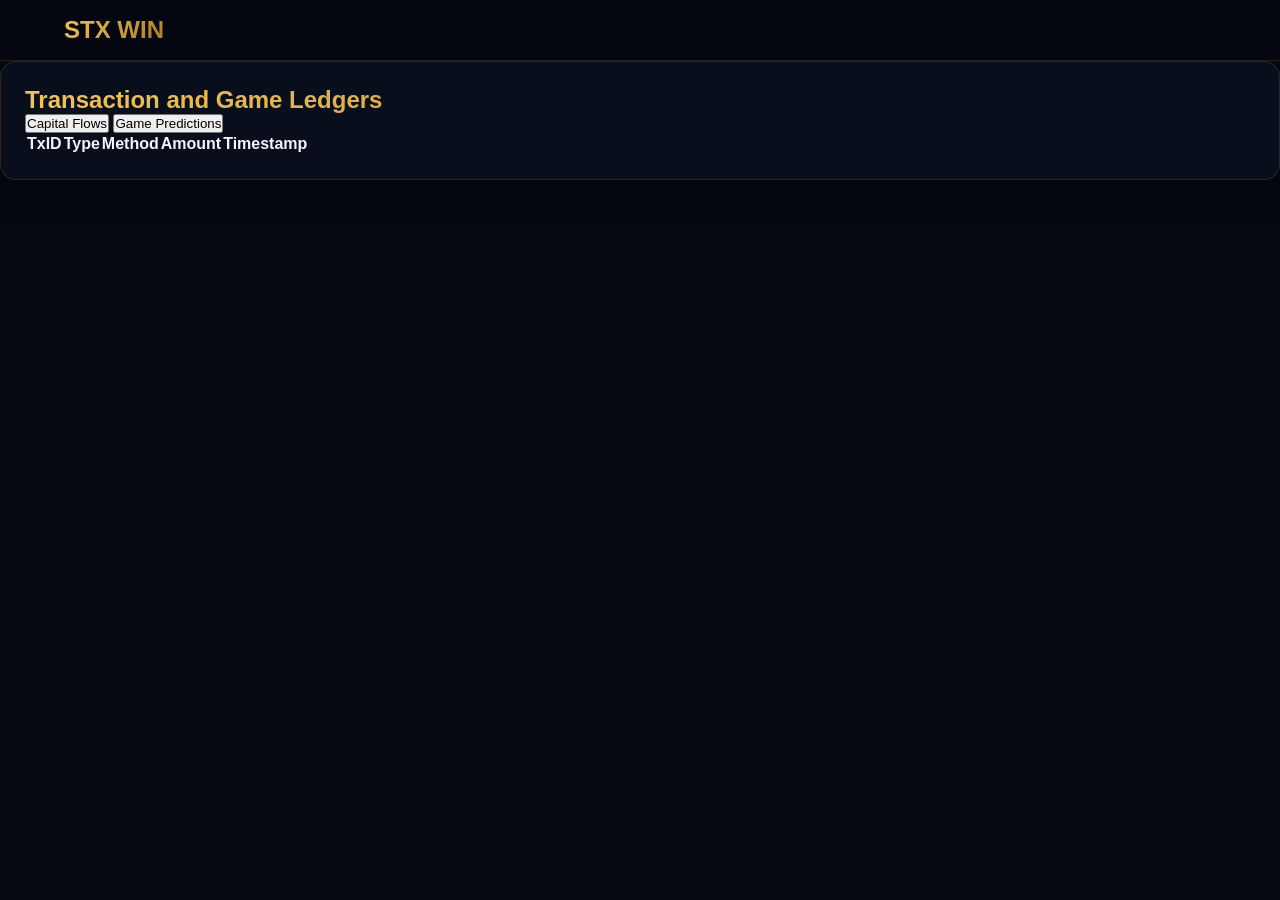
<file: history.html>
<!DOCTYPE html>
<html lang="en">
<head>
    <meta charset="UTF-8">
    <meta name="viewport" content="width=device-width, initial-scale=1.0">
    <title>STX WIN - Luxury Ledger</title>
    <link rel="stylesheet" href="css/theme.css">
    <link rel="stylesheet" href="css/style.css">
    <link rel="stylesheet" href="css/wallet.css">
    <link rel="stylesheet" href="css/responsive.css">
    <link rel="stylesheet" href="https://cdnjs.cloudflare.com/ajax/libs/font-awesome/6.4.0/css/all.min.css">
</head>
<body class="dark-theme">
    <header class="main-header glass-effect">
        <a href="index.html" class="logo gold-gradient-text">STX WIN</a>
    </header>

    <main class="content-wrapper">
        <section class="glass-card">
            <h2 class="gold-gradient-text">Transaction and Game Ledgers</h2>
            <div class="ledger-tabs">
                <button class="ledger-tab active" data-type="transactions">Capital Flows</button>
                <button class="ledger-tab" data-type="bets">Game Predictions</button>
            </div>
            <div class="history-table-container">
                <table class="results-table">
                    <thead id="history-header">
                        <!-- Head content swapped via dynamic render -->
                    </thead>
                    <tbody id="history-body">
                        <!-- Dynamic lines -->
                    </tbody>
                </table>
            </div>
        </section>
    </main>

    <script src="js/config.js"></script>
    <script src="js/storage.js"></script>
    <script src="js/utils.js"></script>
    <script src="js/history.js"></script>
</body>
</html>
</file>
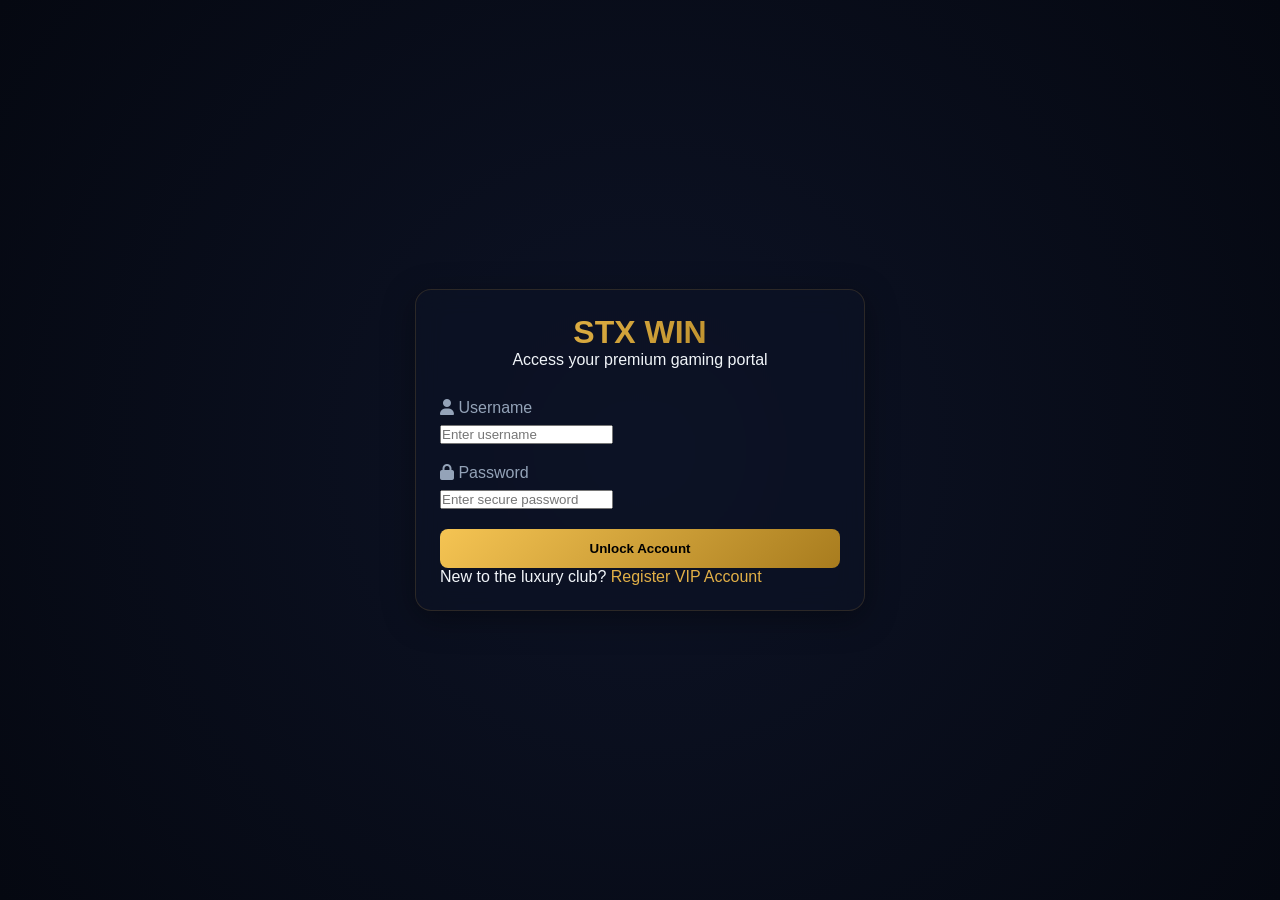
<file: login.html>
<!DOCTYPE html>
<html lang="en">
<head>
    <meta charset="UTF-8">
    <meta name="viewport" content="width=device-width, initial-scale=1.0">
    <title>STX WIN - Luxury Portal Access</title>
    <link rel="stylesheet" href="css/theme.css">
    <link rel="stylesheet" href="css/style.css">
    <link rel="stylesheet" href="css/auth.css">
    <link rel="stylesheet" href="css/responsive.css">
    <link rel="stylesheet" href="https://cdnjs.cloudflare.com/ajax/libs/font-awesome/6.4.0/css/all.min.css">
</head>
<body class="auth-body">
    <div class="auth-container glass-card">
        <div class="auth-header">
            <h1 class="gold-gradient-text">STX WIN</h1>
            <p>Access your premium gaming portal</p>
        </div>
        <form id="login-form" class="auth-form">
            <div class="form-group">
                <label for="username"><i class="fas fa-user"></i> Username</label>
                <input type="text" id="username" placeholder="Enter username" required>
            </div>
            <div class="form-group">
                <label for="password"><i class="fas fa-lock"></i> Password</label>
                <input type="password" id="password" placeholder="Enter secure password" required>
            </div>
            <button type="submit" class="btn btn-gold btn-full">Unlock Account</button>
        </form>
        <div class="auth-footer">
            <p>New to the luxury club? <a href="signup.html" class="gold-link">Register VIP Account</a></p>
        </div>
    </div>
    <div id="toast-container" class="toast-container"></div>
    
    <script src="js/config.js"></script>
    <script src="js/storage.js"></script>
    <script src="js/utils.js"></script>
    <script src="js/notification.js"></script>
    <script src="js/auth.js"></script>
</body>
</html>
</file>
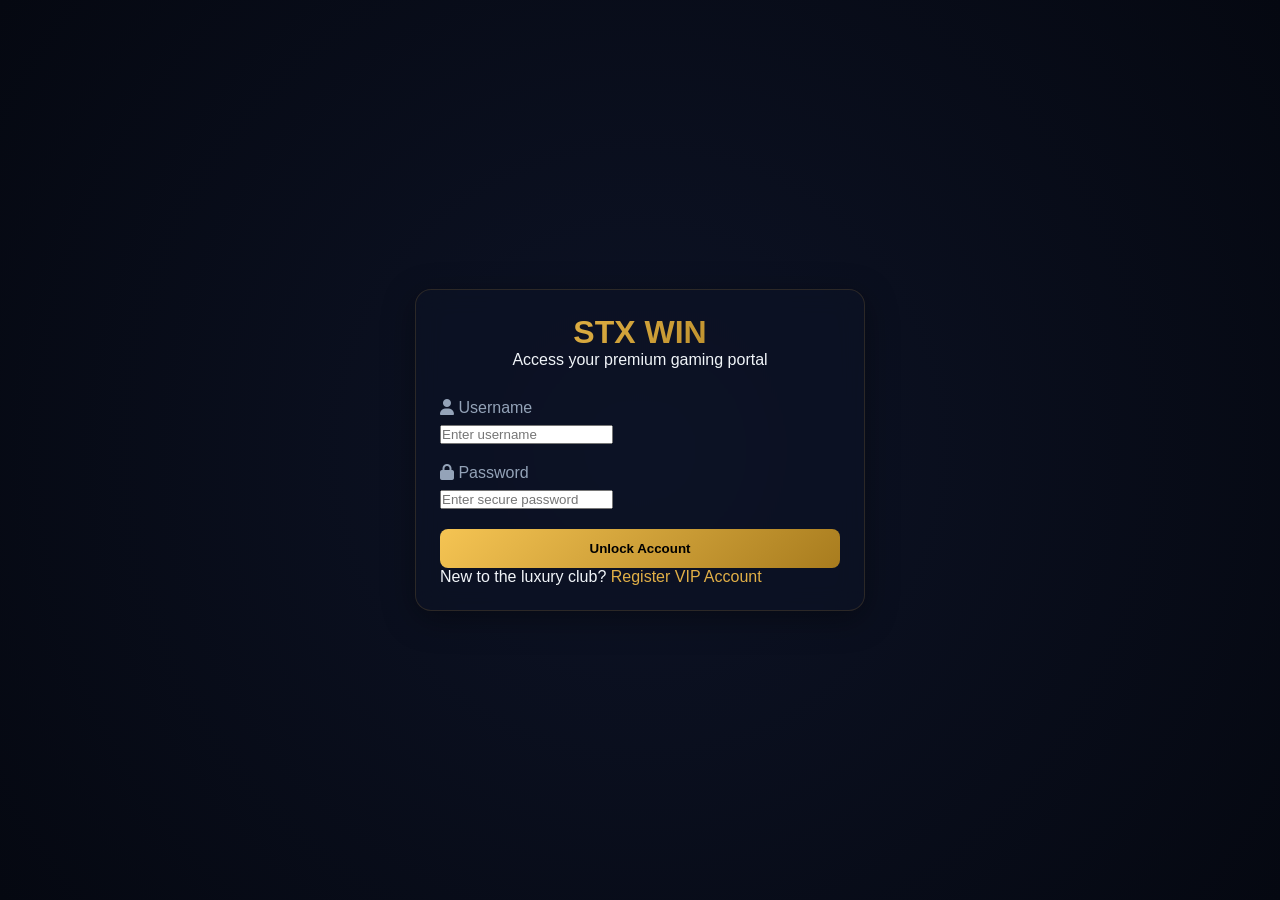
<file: profile.html>
<!DOCTYPE html>
<html lang="en">
<head>
    <meta charset="UTF-8">
    <meta name="viewport" content="width=device-width, initial-scale=1.0">
    <title>STX WIN - VIP Profile</title>
    <link rel="stylesheet" href="css/theme.css">
    <link rel="stylesheet" href="css/style.css">
    <link rel="stylesheet" href="css/responsive.css">
    <link rel="stylesheet" href="https://cdnjs.cloudflare.com/ajax/libs/font-awesome/6.4.0/css/all.min.css">
</head>
<body class="dark-theme">
    <header class="main-header glass-effect">
        <a href="index.html" class="logo gold-gradient-text">STX WIN</a>
    </header>

    <main class="content-wrapper small-wrapper">
        <section class="glass-card profile-card">
            <div class="profile-header text-center">
                <i class="fas fa-crown gold-icon huge-icon"></i>
                <h2 id="profile-username" class="gold-gradient-text">Premium Member</h2>
                <span class="badge gold-badge">VIP Level 5</span>
            </div>
            <hr class="gold-line">
            <form id="profile-form">
                <div class="form-group">
                    <label>Email ID</label>
                    <input type="email" id="profile-email" class="form-control" readonly>
                </div>
                <div class="form-group">
                    <label>Update Password</label>
                    <input type="password" id="profile-new-pass" placeholder="Enter fresh security key" class="form-control">
                </div>
                <button type="submit" class="btn btn-gold btn-full">Save Profile Securely</button>
            </form>
            <button id="logout-btn" class="btn btn-outline-gold btn-full mt-3">Exit Premium Lounge</button>
        </section>
    </main>

    <div id="toast-container" class="toast-container"></div>

    <script src="js/config.js"></script>
    <script src="js/storage.js"></script>
    <script src="js/utils.js"></script>
    <script src="js/notification.js"></script>
    <script src="js/profile.js"></script>
</body>
</html>
</file>
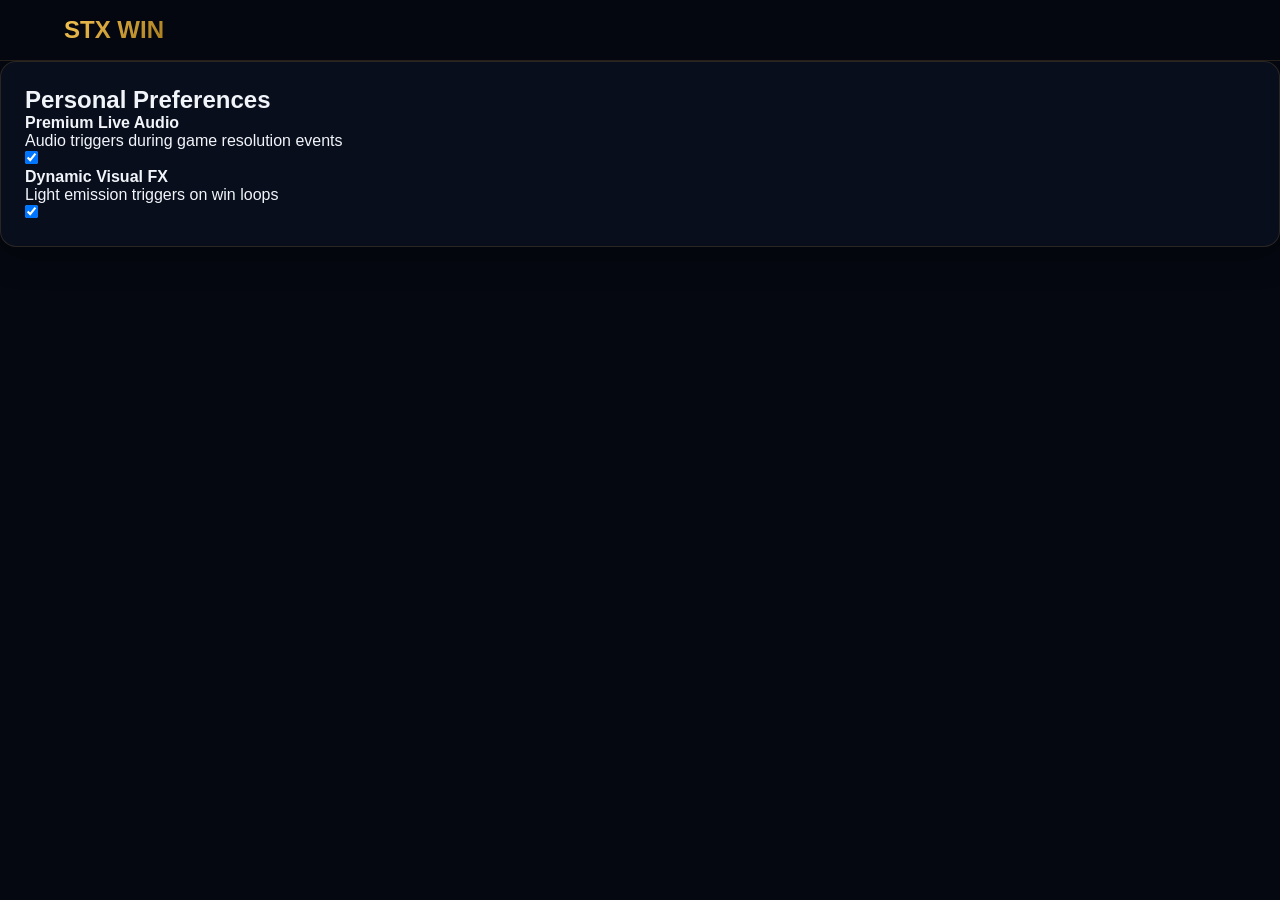
<file: settings.html>
<!DOCTYPE html>
<html lang="en">
<head>
    <meta charset="UTF-8">
    <meta name="viewport" content="width=device-width, initial-scale=1.0">
    <title>STX WIN - Settings Center</title>
    <link rel="stylesheet" href="css/theme.css">
    <link rel="stylesheet" href="css/style.css">
    <link rel="stylesheet" href="css/responsive.css">
    <link rel="stylesheet" href="https://cdnjs.cloudflare.com/ajax/libs/font-awesome/6.4.0/css/all.min.css">
</head>
<body class="dark-theme">
    <header class="main-header glass-effect">
        <a href="index.html" class="logo gold-gradient-text">STX WIN</a>
    </header>

    <main class="content-wrapper small-wrapper">
        <section class="glass-card">
            <h2>Personal Preferences</h2>
            <div class="settings-list">
                <div class="settings-item flex-between">
                    <div>
                        <h4>Premium Live Audio</h4>
                        <p class="small-text">Audio triggers during game resolution events</p>
                    </div>
                    <input type="checkbox" id="settings-sound" checked>
                </div>
                <div class="settings-item flex-between">
                    <div>
                        <h4>Dynamic Visual FX</h4>
                        <p class="small-text">Light emission triggers on win loops</p>
                    </div>
                    <input type="checkbox" id="settings-fx" checked>
                </div>
            </div>
        </section>
    </main>

    <script src="js/config.js"></script>
    <script src="js/storage.js"></script>
    <script src="js/settings.js"></script>
</body>
</html>
</file>
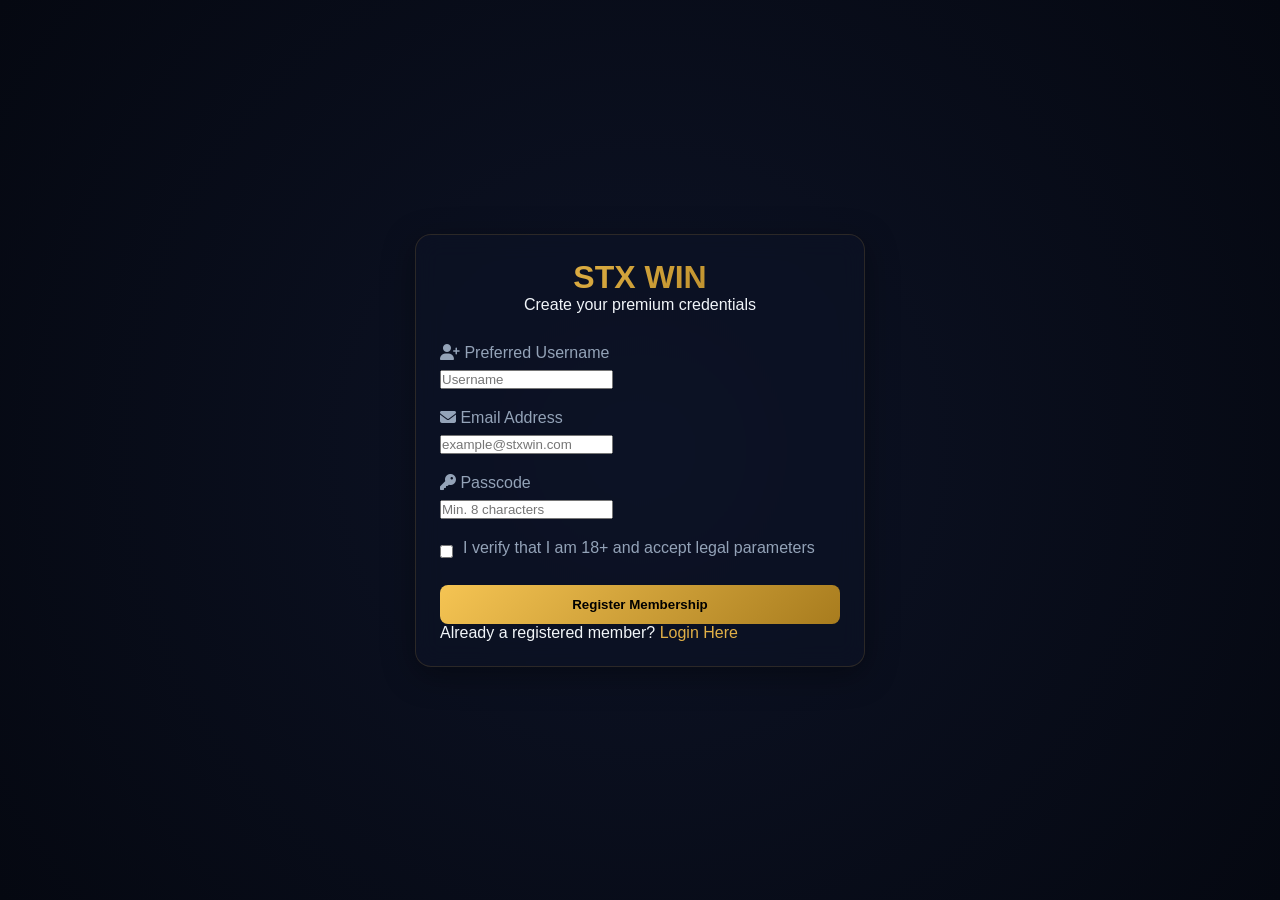
<file: signup.html>
<!DOCTYPE html>
<html lang="en">
<head>
    <meta charset="UTF-8">
    <meta name="viewport" content="width=device-width, initial-scale=1.0">
    <title>STX WIN - Initiate VIP Membership</title>
    <link rel="stylesheet" href="css/theme.css">
    <link rel="stylesheet" href="css/style.css">
    <link rel="stylesheet" href="css/auth.css">
    <link rel="stylesheet" href="css/responsive.css">
    <link rel="stylesheet" href="https://cdnjs.cloudflare.com/ajax/libs/font-awesome/6.4.0/css/all.min.css">
</head>
<body class="auth-body">
    <div class="auth-container glass-card">
        <div class="auth-header">
            <h1 class="gold-gradient-text">STX WIN</h1>
            <p>Create your premium credentials</p>
        </div>
        <form id="signup-form" class="auth-form">
            <div class="form-group">
                <label for="reg-username"><i class="fas fa-user-plus"></i> Preferred Username</label>
                <input type="text" id="reg-username" placeholder="Username" required>
            </div>
            <div class="form-group">
                <label for="reg-email"><i class="fas fa-envelope"></i> Email Address</label>
                <input type="email" id="reg-email" placeholder="example@stxwin.com" required>
            </div>
            <div class="form-group">
                <label for="reg-password"><i class="fas fa-key"></i> Passcode</label>
                <input type="password" id="reg-password" placeholder="Min. 8 characters" required>
            </div>
            <div class="form-group flex-row">
                <input type="checkbox" id="terms" required>
                <label for="terms" class="small-text text-light">I verify that I am 18+ and accept legal parameters</label>
            </div>
            <button type="submit" class="btn btn-gold btn-full">Register Membership</button>
        </form>
        <div class="auth-footer">
            <p>Already a registered member? <a href="login.html" class="gold-link">Login Here</a></p>
        </div>
    </div>
    <div id="toast-container" class="toast-container"></div>

    <script src="js/config.js"></script>
    <script src="js/storage.js"></script>
    <script src="js/utils.js"></script>
    <script src="js/notification.js"></script>
    <script src="js/auth.js"></script>
</body>
</html>
</file>
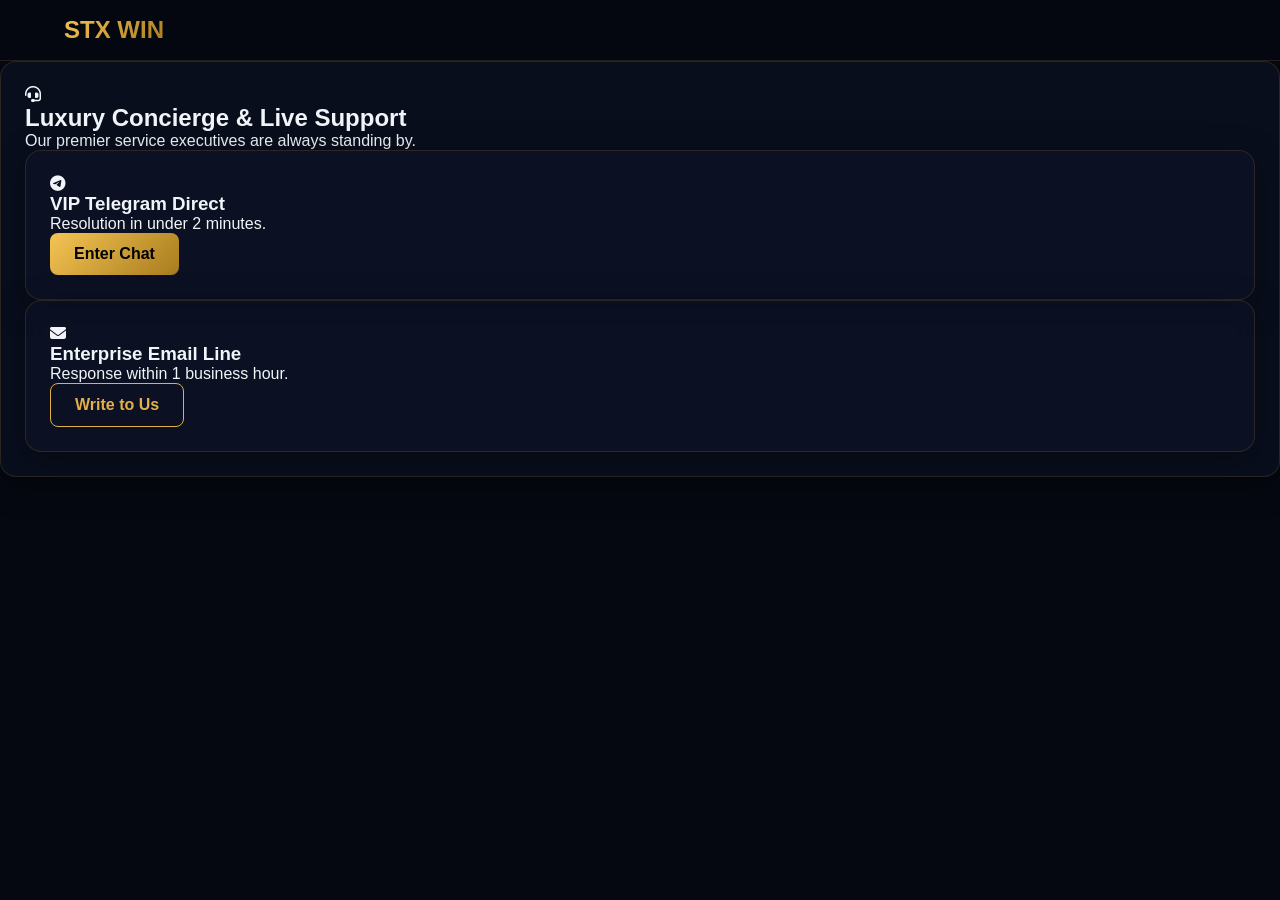
<file: support.html>
<!DOCTYPE html>
<html lang="en">
<head>
    <meta charset="UTF-8">
    <meta name="viewport" content="width=device-width, initial-scale=1.0">
    <title>STX WIN - Premium Support Lounge</title>
    <link rel="stylesheet" href="css/theme.css">
    <link rel="stylesheet" href="css/style.css">
    <link rel="stylesheet" href="css/responsive.css">
    <link rel="stylesheet" href="https://cdnjs.cloudflare.com/ajax/libs/font-awesome/6.4.0/css/all.min.css">
</head>
<body class="dark-theme">
    <header class="main-header glass-effect">
        <a href="index.html" class="logo gold-gradient-text">STX WIN</a>
    </header>

    <main class="content-wrapper">
        <section class="glass-card text-center support-wrapper">
            <i class="fas fa-headset gold-icon huge-icon"></i>
            <h2>Luxury Concierge & Live Support</h2>
            <p>Our premier service executives are always standing by.</p>
            <div class="support-channels mt-4">
                <div class="channel-card glass-card">
                    <i class="fab fa-telegram font-gold"></i>
                    <h3>VIP Telegram Direct</h3>
                    <p>Resolution in under 2 minutes.</p>
                    <a href="#" class="btn btn-gold btn-sm">Enter Chat</a>
                </div>
                <div class="channel-card glass-card">
                    <i class="fas fa-envelope font-gold"></i>
                    <h3>Enterprise Email Line</h3>
                    <p>Response within 1 business hour.</p>
                    <a href="email-proxyusersayem.com" class="btn btn-outline-gold btn-sm">Write to Us</a>
                </div>
            </div>
        </section>
    </main>
</body>
</html>
</file>
<file: css/theme.css>
:root {
    --bg-dark-base: #050811;
    --bg-dark-card: rgba(13, 19, 38, 0.65);
    --bg-dark-header: rgba(5, 8, 17, 0.85);
    --gold-primary: #e2b047;
    --gold-gradient: linear-gradient(135deg, #f5c453 0%, #a87c1e 100%);
    --text-light: #f1f5f9;
    --text-muted: #94a3b8;
    --system-green: #10b981;
    --system-red: #ef4444;
    --system-violet: #8b5cf6;
    --transition-smooth: all 0.3s cubic-bezier(0.4, 0, 0.2, 1);
    --glass-border: rgba(226, 176, 71, 0.15);
    --glass-shadow: 0 8px 32px 0 rgba(0, 0, 0, 0.37);
}
</file>
<file: css/style.css>
* {
    box-sizing: border-box;
    margin: 0;
    padding: 0;
    font-family: 'Segoe UI', Roboto, Helvetica, Arial, sans-serif;
}

body {
    background-color: var(--bg-dark-base);
    color: var(--text-light);
    min-height: 100vh;
    display: flex;
    flex-direction: column;
}

.glass-card {
    background: var(--bg-dark-card);
    backdrop-filter: blur(12px);
    -webkit-backdrop-filter: blur(12px);
    border: 1px solid var(--glass-border);
    border-radius: 16px;
    padding: 24px;
    box-shadow: var(--glass-shadow);
}

.glass-effect {
    background: var(--bg-dark-header);
    backdrop-filter: blur(16px);
    -webkit-backdrop-filter: blur(16px);
    border-bottom: 1px solid var(--glass-border);
}

/* Typography & Links */
.gold-gradient-text {
    background: var(--gold-gradient);
    -webkit-background-clip: text;
    -webkit-text-fill-color: transparent;
    font-weight: 800;
}

.gold-link {
    color: var(--gold-primary);
    text-decoration: none;
    transition: var(--transition-smooth);
}

.gold-link:hover {
    text-shadow: 0 0 8px var(--gold-primary);
}

/* Button UI */
.btn {
    padding: 12px 24px;
    border-radius: 8px;
    font-weight: 600;
    cursor: pointer;
    transition: var(--transition-smooth);
    text-decoration: none;
    display: inline-flex;
    align-items: center;
    justify-content: center;
    border: none;
}

.btn-gold {
    background: var(--gold-gradient);
    color: #000;
}

.btn-gold:hover {
    box-shadow: 0 0 15px rgba(226, 176, 71, 0.6);
    transform: translateY(-2px);
}

.btn-outline-gold {
    background: transparent;
    border: 1.5px solid var(--gold-primary);
    color: var(--gold-primary);
}

.btn-outline-gold:hover {
    background: var(--gold-gradient);
    color: #000;
}

.btn-full {
    width: 100%;
}

.form-control {
    width: 100%;
    padding: 12px 16px;
    background: rgba(255, 255, 255, 0.05);
    border: 1px solid var(--glass-border);
    border-radius: 8px;
    color: #fff;
    outline: none;
    transition: var(--transition-smooth);
}

.form-control:focus {
    border-color: var(--gold-primary);
    box-shadow: 0 0 10px rgba(226, 176, 71, 0.2);
}

/* Header */
.main-header {
    display: flex;
    justify-content: space-between;
    align-items: center;
    padding: 16px 5%;
    position: sticky;
    top: 0;
    z-index: 100;
}

.logo {
    font-size: 24px;
    text-decoration: none;
}

.nav-links a {
    color: var(--text-muted);
    text-decoration: none;
    margin: 0 15px;
    font-weight: 500;
    transition: var(--transition-smooth);
}

.nav-links a:hover, .nav-links a.active {
    color: var(--gold-primary);
}

/* Footer styling */
.main-footer {
    background: rgba(3, 5, 11, 0.95);
    padding: 40px 5% 20px;
    margin-top: auto;
    border-top: 1px solid var(--glass-border);
}

.footer-grid {
    display: grid;
    grid-template-columns: repeat(auto-fit, minmax(200px, 1fr));
    gap: 30px;
}

.footer-bottom {
    text-align: center;
    padding-top: 20px;
    border-top: 1px solid rgba(255, 255, 255, 0.05);
    font-size: 14px;
    color: var(--text-muted);
}
</file>
<file: css/wallet.css>
.wallet-overview {
    text-align: center;
    padding: 40px;
    margin-bottom: 30px;
}

.luxury-balance-container {
    margin: 20px 0;
}

.huge-balance {
    font-size: 48px;
    font-weight: 800;
    color: var(--gold-primary);
}

.wallet-actions {
    display: flex;
    justify-content: center;
    gap: 20px;
}

.recent-transactions {
    margin-top: 30px;
}

.section-title-row {
    display: flex;
    justify-content: space-between;
    align-items: center;
    margin-bottom: 20px;
}
</file>
<file: css/responsive.css>
@media (max-width: 768px) {
    .main-header {
        padding: 12px 16px;
    }
    .nav-links {
        display: none;
    }
    .mobile-nav {
        display: flex;
        position: fixed;
        bottom: 0;
        left: 0;
        width: 100%;
        height: 60px;
        background: var(--bg-dark-header);
        border-top: 1px solid var(--glass-border);
        justify-content: space-around;
        align-items: center;
        z-index: 999;
    }
    .mobile-nav a {
        color: var(--text-muted);
        text-decoration: none;
        display: flex;
        flex-direction: column;
        align-items: center;
        font-size: 11px;
    }
    .mobile-nav a.active {
        color: var(--gold-primary);
    }
    .mobile-nav i {
        font-size: 18px;
        margin-bottom: 4px;
    }
    .dashboard-grid {
        grid-template-columns: 1fr !important;
    }
    .sidebar {
        display: none;
    }
}
@media (min-width: 769px) {
    .mobile-nav {
        display: none;
    }
}
</file>
<file: css/auth.css>
.auth-body {
    background: radial-gradient(circle at center, #0d1326 0%, #050811 100%);
    display: flex;
    align-items: center;
    justify-content: center;
    min-height: 100vh;
    padding: 20px;
}

.auth-container {
    width: 100%;
    max-width: 450px;
    border: 1px solid var(--glass-border);
}

.auth-header {
    text-align: center;
    margin-bottom: 30px;
}

.form-group {
    margin-bottom: 20px;
}

.form-group label {
    display: block;
    margin-bottom: 8px;
    font-weight: 500;
    color: var(--text-muted);
}

.flex-row {
    display: flex;
    align-items: center;
    gap: 10px;
}
</file>
